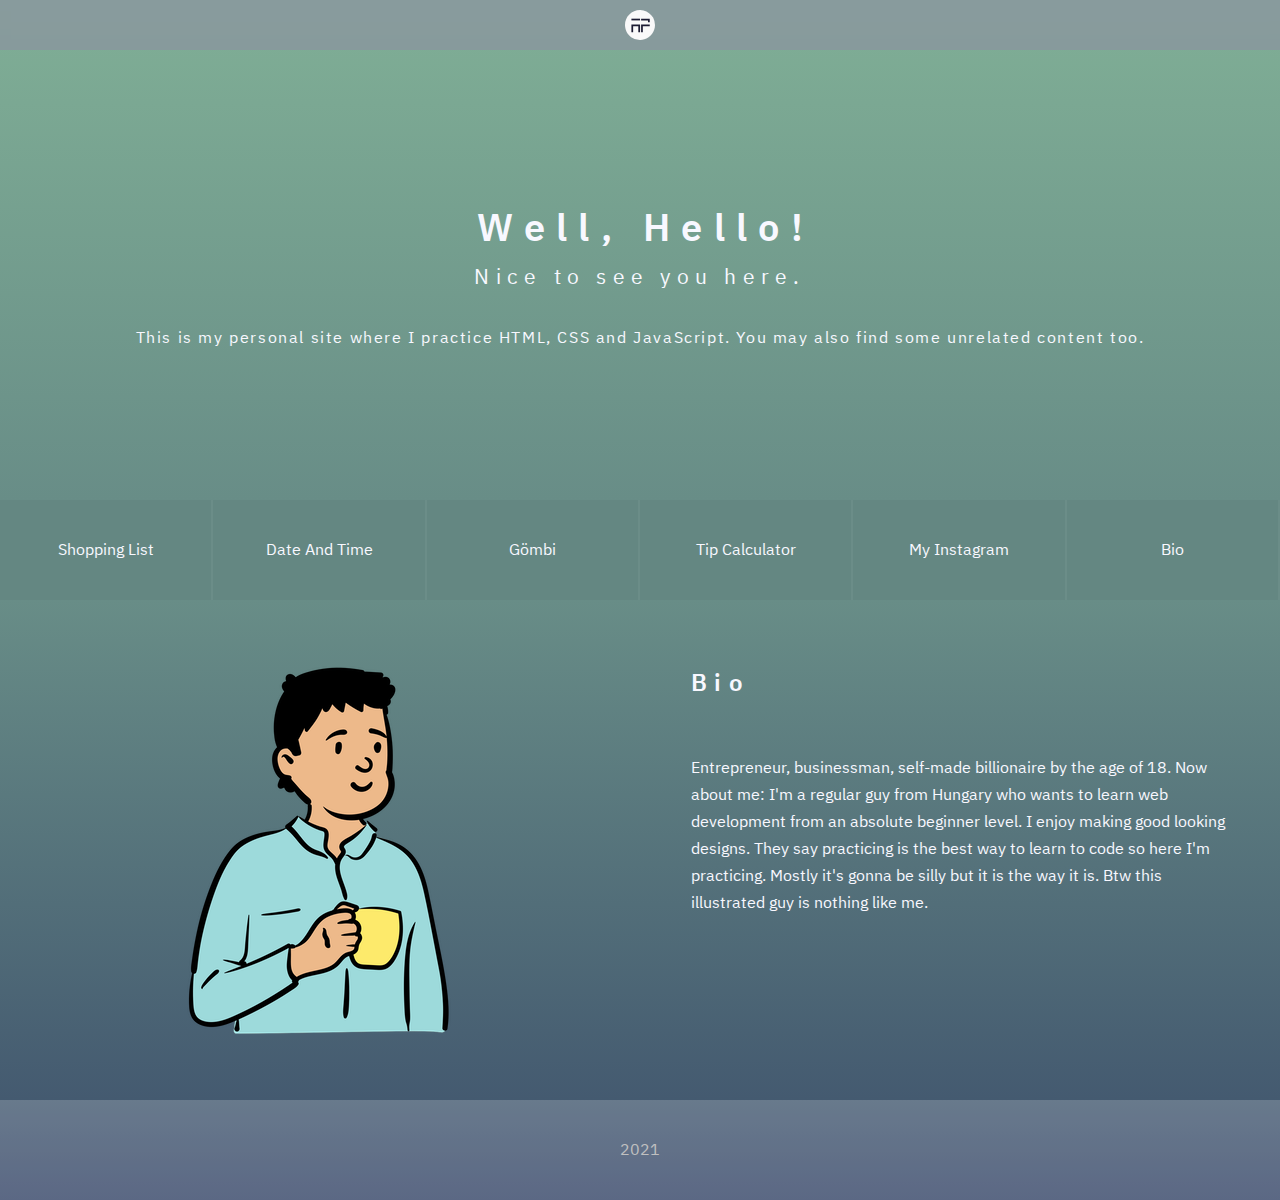
<file: index.html>
<!DOCTYPE html>
<html lang="en">
<head>
    <meta charset="UTF-8">
    <meta http-equiv="X-UA-Compatible" content="IE=edge">
    <meta name="viewport" content="width=device-width, initial-scale=1.0">
    <link rel="stylesheet" href="index.css">
    <title>Home Page</title>
    <link rel="shortcut icon" type="image/png" href="Images/favicon.png">
</head>
<body>
    <div class="page">
<!-- Header starts --> 

        <header class ="section section-outer header">
            <div class="section-inner menu">
                <a class="header-logo" href="index.html"><img src="Images/AP logo 4.svg" alt="Site logo"></a>
            </div>
            <div class="section-inner welcome">
                <span class="upper-text">Well, Hello!</span>
                <span class="lower-text lower-text-first">Nice to see you here.</span>
                <span class="lower-text lower-text-second">This is my personal site where I practice HTML, CSS and JavaScript.
                    You may also find some unrelated content too.
                    </span>
            </div>
        </header>

        <nav class="section section-outer features">
            <div class="fetures-section section-inner feature-html">
                <a class="features-links" href="shopping-list.html">Shopping List</a>
            </div>
            <div class="fetures-section section-inner feature-css">
                <a class="features-links" href="date-and-time.html">Date And Time</a>
            </div>
            <div class="fetures-section section-inner feature-js">
                <a class="features-links" href="gombi.html">Gömbi</a>
            </div>
            <div class="fetures-section section-inner feature-my-projects">
                <a class="features-links" href="tip-calculator.html">Tip Calculator</a>
            </div>
            <div class="fetures-section section-inner feature-insta">
                <a class="features-links" target="_blanc" href="https://www.instagram.com/attilapallagi/">My Instagram</a>
            </div>
            <div class="fetures-section section-inner feature-about-me">
                <a class="features-links" href="index.html#bio">Bio</a>
            </div>
        </nav>
        
        <section class="section section-outer content" id="content">

            <div class="content-section section-inner content-illustration">
                <img class="content-illustration-img" src="Images/Open-Peeps-Bust.png" alt="illustration">
            </div>

            <div class="content-section section-inner content-text">
                <h2 id="bio" class="actual-text content-text-head">Bio</h2>
                <p class="actual-text content-text-paragraph">Entrepreneur, businessman,
                    self-made billionaire by the age of 18. Now about me: I'm a regular
                    guy from Hungary who wants to learn web development from an absolute beginner
                    level. I enjoy making good looking designs. They say practicing is the best way to learn to code so here
                    I'm practicing. Mostly it's gonna be silly but it is the way it is. Btw this illustrated guy
                    is nothing like me.
                </p>

            </div>         

        </section>



        <footer class="section section-outer footer">
            <div class=footer-inner>2021</div>
        </footer>

    </div>
</body>
</html>

<!-- <nav class="section menu">menu</nav>
<section class="section welcome">welcome</section> -->
</file>
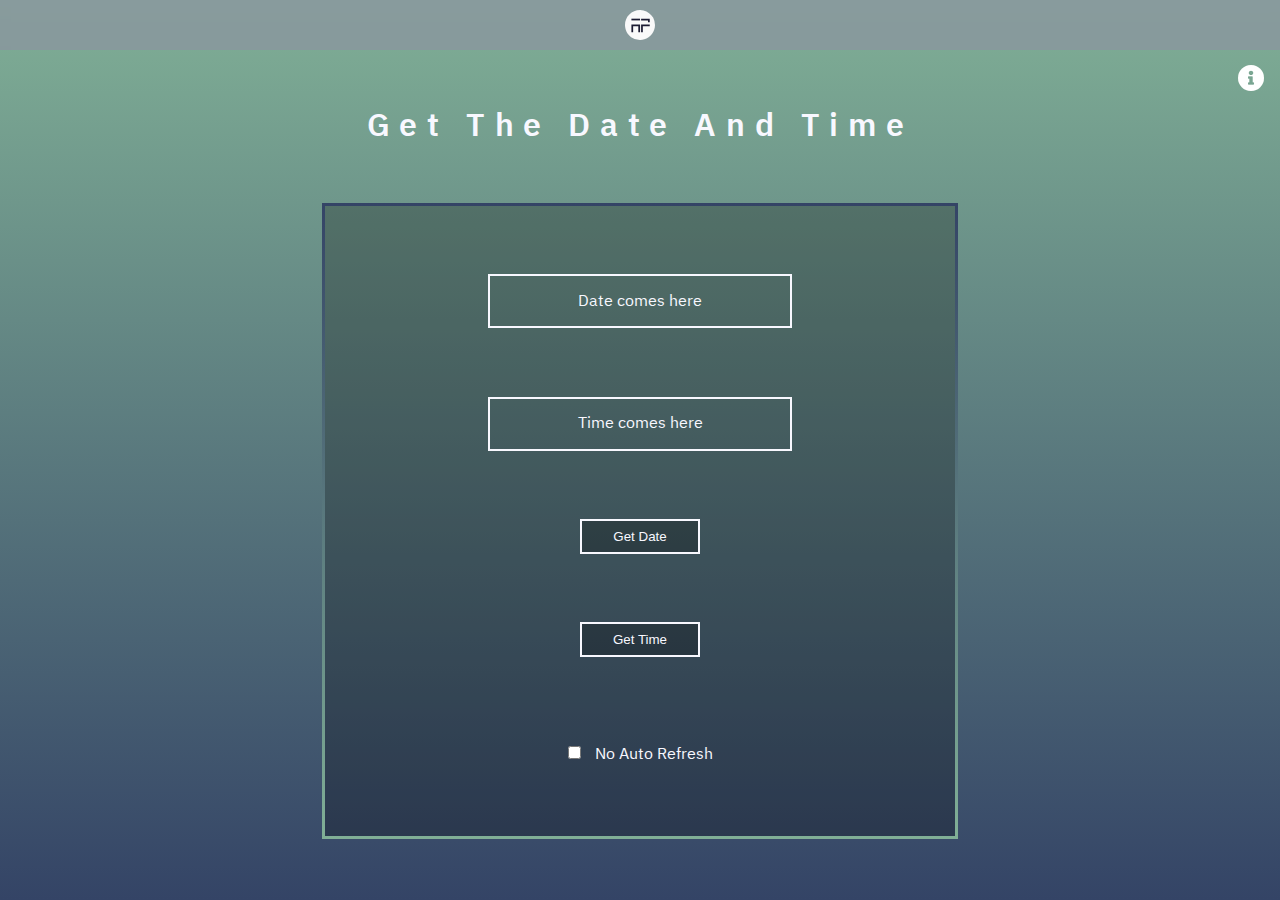
<file: date-and-time.html>
<!DOCTYPE html>
<html lang="en">
    <head>
        <meta charset="UTF-8">
        <meta http-equiv="X-UA-Compatible" content="IE=edge">
        <meta name="viewport" content="width=device-width, initial-scale=1.0">
        <link rel="stylesheet" href="https://cdnjs.cloudflare.com/ajax/libs/font-awesome/5.15.4/css/all.min.css" integrity="sha512-1ycn6IcaQQ40/MKBW2W4Rhis/DbILU74C1vSrLJxCq57o941Ym01SwNsOMqvEBFlcgUa6xLiPY/NS5R+E6ztJQ==" crossorigin="anonymous" referrerpolicy="no-referrer" />
        <link rel="stylesheet" href="date-and-time-styles.css">
        <title>Date & Time</title>
        <link rel="shortcut icon" type="image/png" href="Images/favicon.png">
    </head>
<body>
    <div class="whole-page">

        <section class="menu">
            <a class="logo-container" href="index.html"><img class="header-logo" src="Images/AP logo 4.svg" alt="Site logo"></a>
        </section>
        
        <section class="title">
            <h1 class="title-text">Get The Date And Time</h1>
        </section>

        <section class="frame-container">
            <div class="frame">
                <div id="date-id" class="in-frame-element date">Date comes here</div>
                <div id="time-id" class="in-frame-element time">Time comes here</div>
                <button id="getDate" class="in-frame-element button-date">Get Date</button>
                <button id="getTime" class="in-frame-element button-time">Get Time</button>
                <div class="checkbox-container">
                    <input id="timeCheckBox" value="true" class="time-check-box" type="checkbox">
                    <span class="time-check-box-text">No Auto Refresh</span>
                </div>
            </div>

        </section>

    <!-- Modal ------------------------------------------------->
    <button id="open-modal" data-modal-target="#modal" type="button" class="modal-button">
        <i class="fas fa-info-circle fa-2x"></i>
    </button>
    <div class="modal" id="modal"> <!-- active-modal -->
        <div class="modal-header">
            <div class="modal-title">Watch out these features</div>
            <buttom id="close-modal" data-close-button class="close-button">&times;</buttom>
        </div>

        <div class="modal-body">
            <ul class="modal-list">
                <li>Responsive site layout</li>
                <li>Get the current date by a press of a button</li>
                <li>Get the current time by a press of a button</li>
                <li>Auto refresh disabling function</li>
                <li>Modal window function by button press, duh</li>
            </ul>
            </div>
    </div>

    <div class="" id="overlay"></div> <!-- active-overlay -->

        
    </div>
    <script type="text/javascript" src="date-and-time.js"></script>
</body>

</html>
</file>
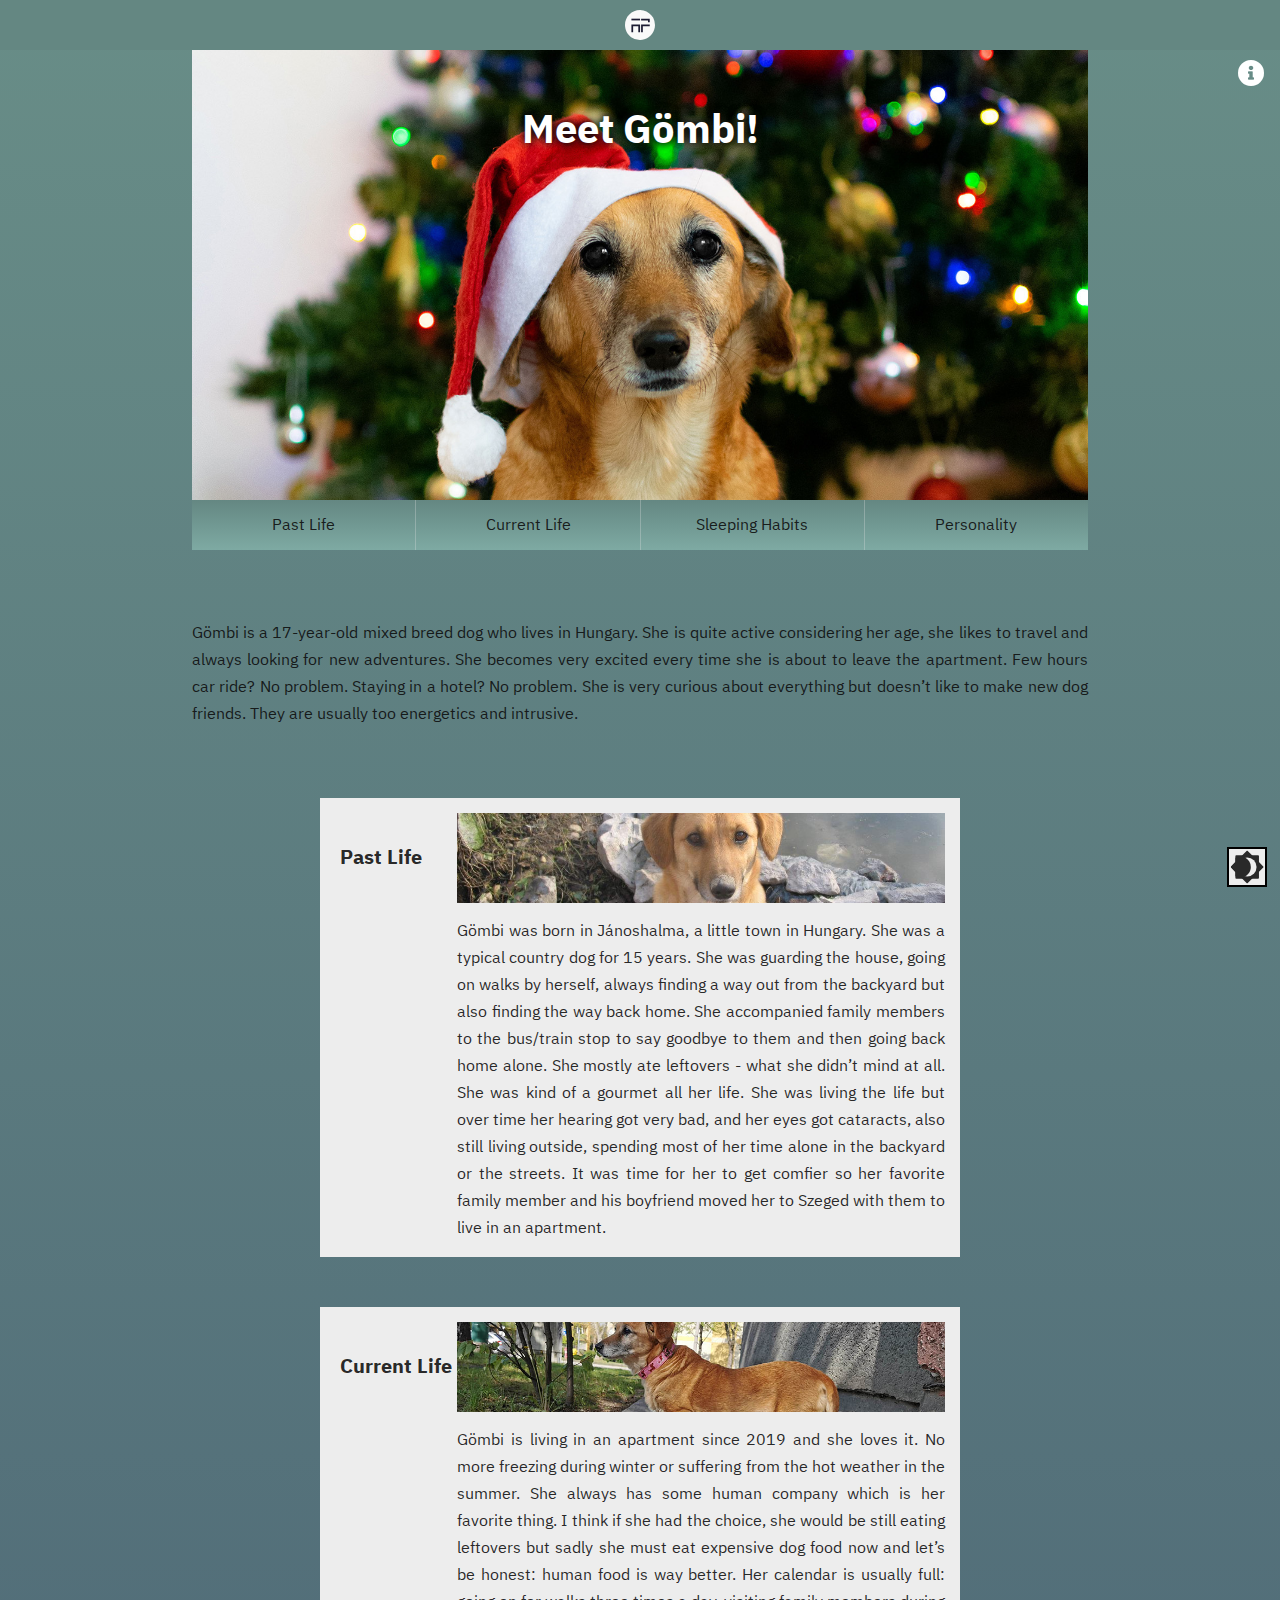
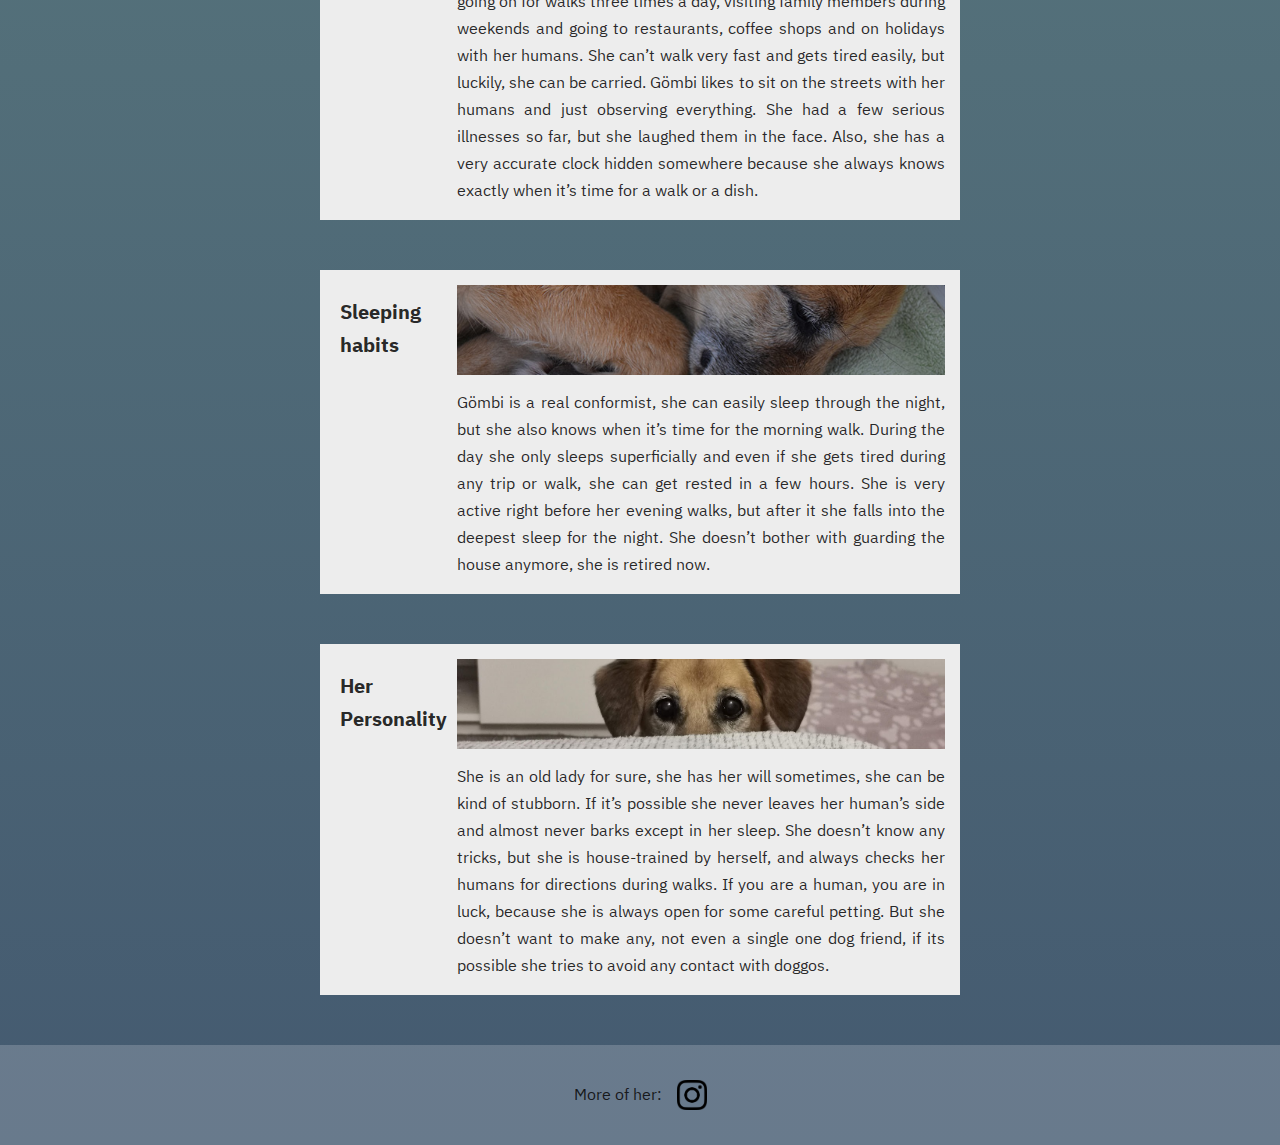
<file: gombi.html>
<!DOCTYPE html>
<html lang="en">
<head>
    <meta charset="UTF-8">
    <meta http-equiv="X-UA-Compatible" content="IE=edge">
    <meta name="viewport" content="width=device-width, initial-scale=1.0">
    <link rel="stylesheet" href="https://cdnjs.cloudflare.com/ajax/libs/font-awesome/5.15.4/css/all.min.css" integrity="sha512-1ycn6IcaQQ40/MKBW2W4Rhis/DbILU74C1vSrLJxCq57o941Ym01SwNsOMqvEBFlcgUa6xLiPY/NS5R+E6ztJQ==" crossorigin="anonymous" referrerpolicy="no-referrer" />
    <link rel="stylesheet" href="gombi-styles.css">
    <link rel="shortcut icon" type="image/png" href="Images/favicon.png">
    <title>Gömbi</title>
</head>
<body>
    <div class="page-container"> <!-- This is a placeholder container -->

        <!-- Upper header, this time is not fixed, only contains the logo -->
        <header class="header">
            <a class="header-logo" href="index.html"><img src="Images/AP logo 4.svg" alt="Site logo"></a> <!-- Images/AP logo 4.svg -->
        </header>

        <!-- A hero banner with Gömbi on it. And the title -->
        <section class="hero-banner">
            <h1 class="page-title">Meet Gömbi!</h1>
            <img class="hero-banner-img" src="Images/DSC_1916.jpg" alt="A picture of Gömbi, the dog">
        </section>


        <!-- Buttons for the articles on this site - anchored links -->
        <nav class="navigation">
            <div class="nav-btn">
                <a class="link" href="gombi.html#pastLife">Past Life</a>
            </div>
            <div class="nav-btn">
                <a class="link" href="gombi.html#currentLife">Current Life</a>
            </div>
            <div class="nav-btn">
                <a class="link" href="gombi.html#sleeping">Sleeping Habits</a>
            </div>
            <div class="nav-btn">
                <a class="link" href="gombi.html#personality">Personality</a>
            </div>
        </nav>


        <!-- Articles -->

        <section class="bio">
            <p class="bio-text">Gömbi is a 17-year-old mixed breed dog who lives in Hungary. She is quite active considering her age,
                she likes to travel and always looking for new adventures. She becomes very excited every time she is about to leave the apartment.
                Few hours car ride? No problem. Staying in a hotel? No problem. She is very curious about everything but doesn’t like to make new dog friends.
                They are usually too energetics and intrusive. </p>
        </section>

        <!-- Past life -->
        <section id="pastLife" class="article article-past-life">
            <h2 class="article-title">Past Life</h2>
            <img class="article-img" src="Images/old.jpg" alt="An old picture of Gömbi">
            <p class="article-text">Gömbi was born in Jánoshalma, a little town in Hungary. She was a typical country dog for 15 years.
                She was guarding the house, going on walks by herself, always finding a way out from the backyard but also finding the way back home.
                She accompanied family members to the bus/train stop to say goodbye to them and then going back home alone. She mostly ate leftovers
                - what she didn’t mind at all. She was kind of a gourmet all her life. She was living the life but over time her hearing got very bad,
                and her eyes got cataracts, also still living outside, spending most of her time alone in the backyard or the streets. It was time for
                her to get comfier so her favorite family member and his boyfriend moved her to Szeged with them to live in an apartment.
            </p>
        </section>


        <!-- Current life -->
        <section id="currentLife" class="article article-current-life">
            <h2 class="article-title">Current Life</h2>
            <img class="article-img" src="Images/current.jpg" alt="A current picture of Gömbi">
            <p class="article-text">Gömbi is living in an apartment since 2019 and she loves it. No more freezing during winter or suffering from the
                hot weather in the summer. She always has some human company which is her favorite thing. I think if she had the choice, she would be
                still eating leftovers but sadly she must eat expensive dog food now and let’s be honest: human food is way better. Her calendar is usually
                full: going on for walks three times a day, visiting family members during weekends and going to restaurants, coffee shops and on
                holidays with her humans. She can’t walk very fast and gets tired easily, but luckily, she can be carried. Gömbi likes to sit on the
                streets with her humans and just observing everything. She had a few serious illnesses so far, but she laughed them in the face. 
                Also, she has a very accurate clock hidden somewhere because she always knows exactly when it’s time for a walk or a dish.
            </p>
        </section>


        <!-- Sleeping habits -->
        <section id="sleeping" class="article article-sleeping-habits">
            <h2 class="article-title">Sleeping habits</h2>
            <img class="article-img" src="Images/sleep.jpg" alt="A picture of Gömbi where she sleeps">
            <p class="article-text">Gömbi is a real conformist, she can easily sleep through the night, but she also knows when it’s time for the morning walk.
                During the day she only sleeps superficially and even if she gets tired during any trip or walk, she can get rested in a few hours.
                She is very active right before her evening walks, but after it she falls into the deepest sleep for the night. She doesn’t bother
                with guarding the house anymore, she is retired now.
            </p>
        </section>


        <!-- Personality -->
        <section id="personality" class="article article-personality">
            <h2 class="article-title">Her Personality</h2>
            <img class="article-img" src="Images/person.jpg" alt="Random picture of Gömbi">
            <p class="article-text">She is an old lady for sure, she has her will sometimes, she can be kind of stubborn. If it’s possible she never
                leaves her human’s side and almost never barks except in her sleep. She doesn’t know any tricks, but she is house-trained by herself,
                and always checks her humans for directions during walks. If you are a human, you are in luck, because she is always open for some careful
                petting. But she doesn’t want to make any, not even a single one dog friend, if its possible she tries to avoid any contact with doggos.
            </p>
        </section>


        <!-- Fixed round button for selecting a dark/light theme -->
        <button id="darkTheme" class="theme-selector-btn">
            <img id="themeIcon" class="theme-selector-img" src="Images/dark theme logo.svg" alt="Dark theme">
        </button>


        <!-- Footer -->
        <footer class="footer">
            <p class="footer-inner">More of her:</p>
            <a class="instagram-logo" target="_blanc" href="https://www.instagram.com/kissuti/"><img id="insta" class="instagram-logo-img" src="Images/light-insta-logo.png" alt="instagram logo"></a>
        </footer>
    </div>

        <!-- Modal ------------------------------------------------->
        <button id="open-modal" data-modal-target="#modal" type="button" class="modal-button">
            <i class="fas fa-info-circle fa-2x"></i>
        </button>
        
        <div class="modal" id="modal"> <!-- active-modal -->
            <div class="modal-header">
                <div class="modal-title">Watch out these features</div>
                <buttom id="close-modal" data-close-button class="close-button">&times;</buttom>
            </div>
    
            <div class="modal-body">
                <ul class="modal-list">
                    <li>Responsive site layout</li>
                    <li>Scrollable article titles</li>
                    <li>Fully working dark mode</li>
                    <li>The cutes dog ever</li>
                    <li>Modal window function by button press, duh</li>

                </ul>
                </div>
        </div>
    
        <div class="" id="overlay"></div> <!-- active-overlay -->
    
        
    
     

    <script src="gombi.js"></script>
</body>
</html>
</file>
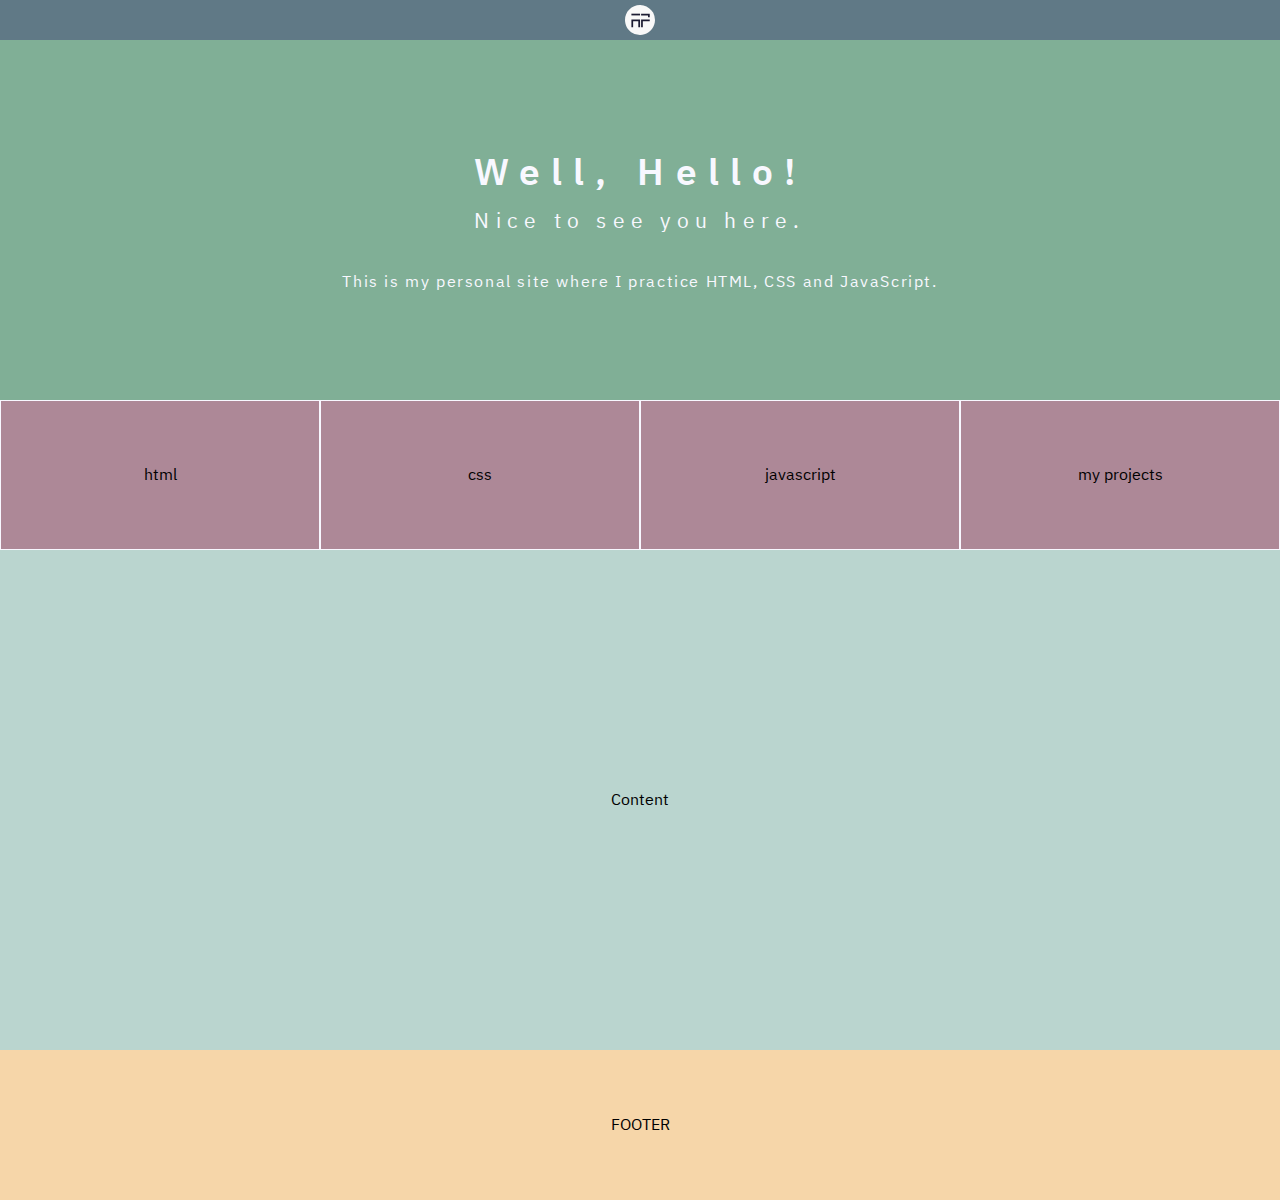
<file: practice-one.html>
<!DOCTYPE html>
<html lang="en">
<head>
    <meta charset="UTF-8">
    <meta http-equiv="X-UA-Compatible" content="IE=edge">
    <meta name="viewport" content="width=device-width, initial-scale=1.0">
    <link rel="stylesheet" href="practice-styles-one.css">
    <title>Practice One</title>
</head>
<body>
    <div class="page">
<!-- Header starts -->

        <header class ="section section-outer header">
            <nav class="section-inner menu">
                <img class="header-logo" src="Images/AP logo 4.svg" alt="Site logo">
            </nav>
            <div class="section-inner welcome">
                <span class="upper-text">Well, Hello!</span>
                <span class="lower-text lower-text-first">Nice to see you here.</span>
                <span class="lower-text lower-text-second">This is my personal site where I practice HTML, CSS and JavaScript. </span>
            </div>
        </header>

        <section class="section section-outer features">
            <div class="section-inner feature-html">html</div>
            <div class="section-inner feature-css">css</div>
            <div class="section-inner feature-js">javascript</div>
            <div class="section-inner feature-my-projects">my projects</div>
        </section>
        <section class="section content">
            Content
        </section>
        <footer class="section footer">FOOTER</footer>


    </div>
</body>
</html>

<!-- <nav class="section menu">menu</nav>
<section class="section welcome">welcome</section> -->
</file>
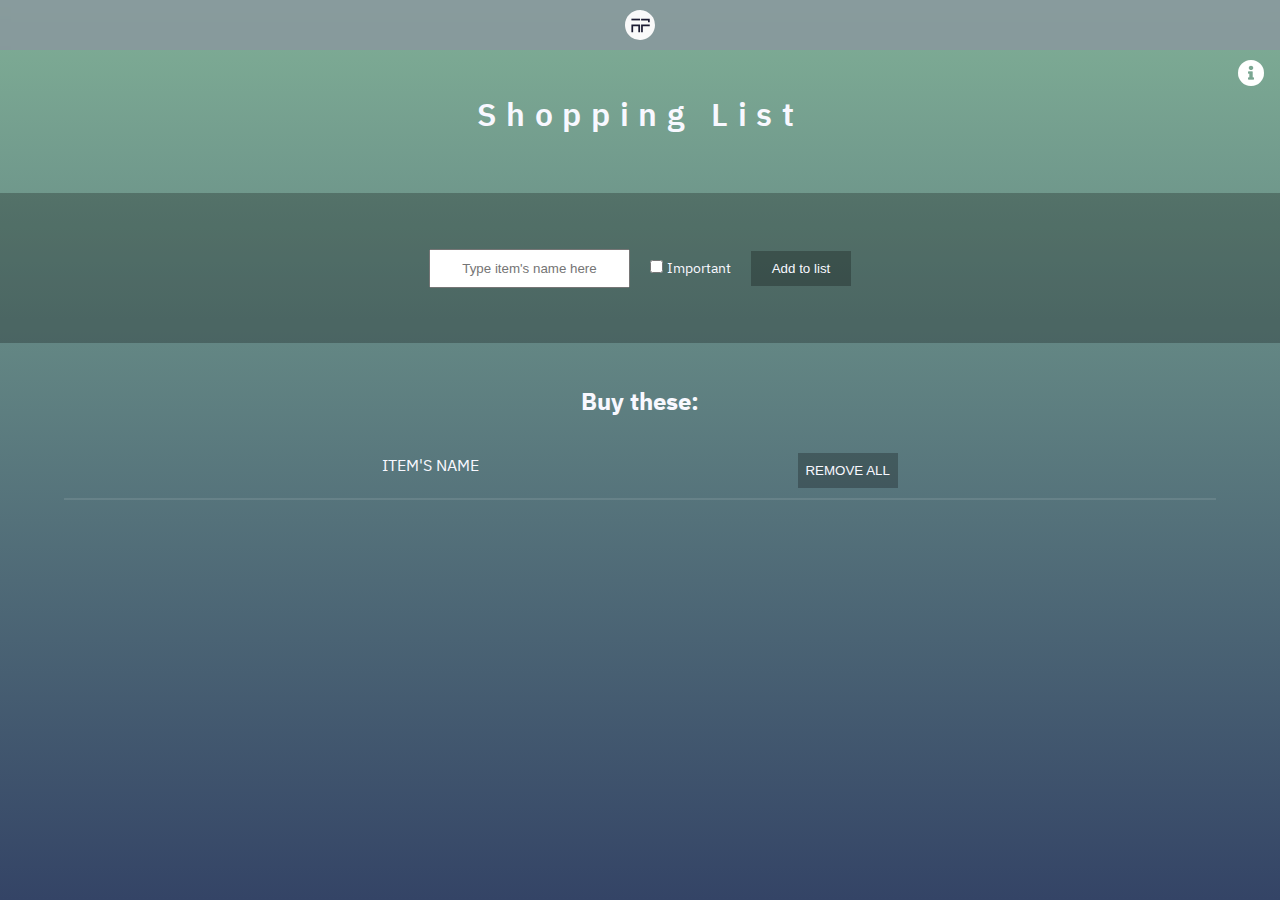
<file: shopping-list.html>
<!DOCTYPE html>
<html lang="en">
    <head>
        <meta charset="UTF-8">
        <meta http-equiv="X-UA-Compatible" content="IE=edge">
        <meta name="viewport" content="width=device-width, initial-scale=1.0">
        <link rel="stylesheet" href="https://cdnjs.cloudflare.com/ajax/libs/font-awesome/5.15.4/css/all.min.css" integrity="sha512-1ycn6IcaQQ40/MKBW2W4Rhis/DbILU74C1vSrLJxCq57o941Ym01SwNsOMqvEBFlcgUa6xLiPY/NS5R+E6ztJQ==" crossorigin="anonymous" referrerpolicy="no-referrer" />
        <link rel="stylesheet" href="shopping-list-styles.css">
        <title>Shopping List</title>
        <link rel="shortcut icon" type="image/png" href="Images/favicon.png">
        <script src="shopping-list.js" async></script>
    </head>
<body>
    <div class="whole-page">
        <header class="menu">
            <a class="logo-container" href="index.html"><img class="header-logo" src="Images/AP logo 4.svg" alt="Site logo"></a>
        </header>

        <section class="title-section">
            <h1 class="title-text">Shopping List</h1>
        </section>
        
        <section class="input-section">
                <input id="addItemText" class="content item-name item-input-section" type="text" placeholder="Type item's name here" value="">
                <div class="content checkbox-container">
                    <input id="checkbox" type="checkbox">
                    <label for="checkbox" class="checkbox-label" >Important</label>
                </div>
                <button id="addBtn"class="btn content item-name-add-btn">Add to list</button>
        </section>

        <section class="output-section">
            <h2>Buy these:</h2>
            <div class="head">
                <div>ITEM'S NAME</div>
                <button id="remove-all-btn" class="btn remove-all-btn">REMOVE ALL</button>
            </div>

            <!--  <div class="item-row">
                <div class="item">Pöttyös kakaó 0% hozzáadott cukorral 300 ml</div>
                <button class="btn remove-btn">Remove</button>
            </div>
            <div class="item-row">
                <div class="item">Danone Activia élőflórás, krémes natúr joghurt</div>
                <button class="btn remove-btn">Remove</button>
            </div> -->

            
        </section>
    </div>

    <!-- Modal ------------------------------------------------->
    <button id="open-modal" data-modal-target="#modal" type="button" class="modal-button">
        <i class="fas fa-info-circle fa-2x"></i>
    </button>
    <div class="modal" id="modal"> <!-- active-modal -->
        <div class="modal-header">
            <div class="modal-title">Watch out these features</div>
            <buttom id="close-modal" data-close-button class="close-button">&times;</buttom>
        </div>

        <div class="modal-body">
            <ul class="modal-list">
                <li>Responsive site layout</li>
                <li>Add items to a list</li>
                <li>Check important box to highlight the item</li>
                <li>Remove items one-by-one</li>
                <li>Remove all item with only one button</li>
                <li>Modal window function by button press, duh</li>
            </ul>
            </div>
    </div>

    <div class="" id="overlay"></div> <!-- active-overlay -->

    


    
</body>
</html>
</file>
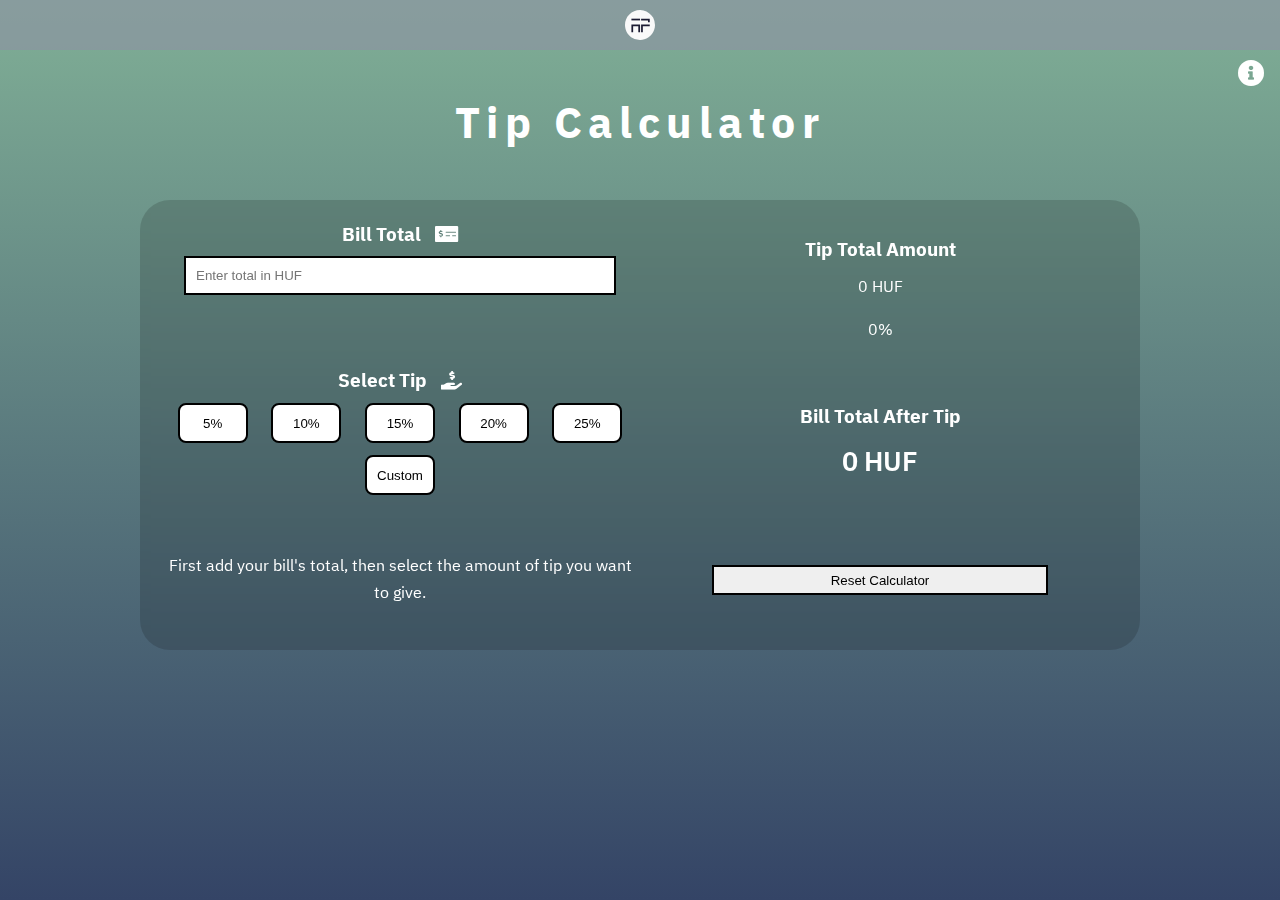
<file: tip-calculator.html>
<!DOCTYPE html>
<html lang="en">
<head>
    <meta charset="UTF-8">
    <meta http-equiv="X-UA-Compatible" content="IE=edge">
    <meta name="viewport" content="width=device-width, initial-scale=1.0">
    <link rel="stylesheet" href="https://cdnjs.cloudflare.com/ajax/libs/font-awesome/5.15.4/css/all.min.css" integrity="sha512-1ycn6IcaQQ40/MKBW2W4Rhis/DbILU74C1vSrLJxCq57o941Ym01SwNsOMqvEBFlcgUa6xLiPY/NS5R+E6ztJQ==" crossorigin="anonymous" referrerpolicy="no-referrer" />
    <link rel="stylesheet" href="tip-calculator-stlyes.css">
    <title>Tip Calculator</title>
</head>
<body>

    <!-- Header  -------------------------------------------------->
    <header class="header">
        <a class="header-logo" href="index.html"><img src="Images/AP logo 4.svg" alt="Site logo"></a>
    </header>

    <div class="main-container">
        

        <section class="title"><h1>Tip Calculator</h1></section>
        <section class="calc-container">

            <div class="cal-part cal-item-1">
                <h3 title="Copy the total from the receipt!" class="bill-total-title">Bill Total
                    <i class="fas fa-money-check-alt"></i>
                </h3>
                <input id="billTotalInput" onkeyup="allFunction()" value="" class="bill-total-input" type="number" placeholder="Enter total in HUF">
            </div>

            <div class="cal-part cal-item-2">
                <h3 class="tip-total-amount-title">Tip Total Amount</h3>
                <p id="tipTotalNumber" class="tip-total-amount">0 HUF</p>
                <p id="tipTotalPer" class="tip-total-per">0%</p>
            </div>

            <div class="cal-part cal-item-3">
                <h3 class="tip-btn-title">Select Tip
                    <i class="fas fa-hand-holding-usd"></i>
                </h3>
                <div class="tip-btn-container">
                    <div class="tip-btn">
                        <button id="5%" class="per-btn" href="#">5%</v>
                    </div>

                    <div class="tip-btn">
                        <button id="10%" class="per-btn" href="#">10%</button>
                    </div>

                    <div class="tip-btn">
                        <button id="15%" class="per-btn" href="#">15%</button>
                    </div>

                    <div class="tip-btn">
                        <button id="20%" class="per-btn" href="#">20%</button>
                    </div>
                    <div class="tip-btn">
                        <button id="25%" class="per-btn" href="#">25%</button>
                    </div>
                    <div class="tip-btn">
                        <button id="custom" class="per-btn" href="#">Custom</button>
                    </div>
                </div>
            </div>

            <div class="cal-part cal-item-4">
                <h3 class="bill-total-amount-title">Bill Total After Tip</h3>
                <p id="billTotalNumber" class="bill-total-amount">0 HUF</p>
            </div>

            <!-- Custom Tip Input ----------------------------------------- -->
            <div class="cal-part cal-item-5">
                <p class="instruction active-ct-input">First add your bill's total, then select the amount of tip you want to give.</p>
                <h3 class="custom-tip-title remove-ct">Custom Tip
                    <i class="fas fa-edit"></i>
                </h3>
                <input id="customInput" value="" class="custom-tip-input remove-ct" type="number" placeholder="Your custom tip in %">
            </div>



            <div class="cal-part cal-item-6">
                <button id="resetButton" class="reset-btn" type="button">Reset Calculator</button>
            </div>
        </section>

    </div>

    <!-- Modal ------------------------------------------------->
    <button id="open-modal" data-modal-target="#modal" type="button" class="modal-button">
        <i class="fas fa-info-circle fa-2x"></i>
    </button>
    
    <div class="modal" id="modal"> <!-- active-modal -->
        <div class="modal-header">
            <div class="modal-title">Watch out these features</div>
            <buttom id="close-modal" data-close-button class="close-button">&times;</buttom>
        </div>

        <div class="modal-body">
            <ul class="modal-list">
                <li>Responsive site layout</li>
                <li>Tip calculation based on button press or the user's custom input</li>
                <li>Tip percentage buttons stay highlighted until another button is pressed</li>
                <li>Custom input field only visible while custom button is selected</li>
                <li>Result shown different ways</li>
                <li>Linked Font Awesome icons</li>
                <li>Reset button</li>
                <li>Modal window function by button press, duh</li>
            </ul>
            </div>
    </div>

    <div class="" id="overlay"></div> <!-- active-overlay -->

    

<!--     <footer class="footer">
        <div class=footer-inner>2021</div>
    </footer> -->
    <script src="tip-calculator.js"></script>
</body>
</html>
</file>
<file: index.css>
/* Fonts */

/* IBM Plex Sans Thai Looped */
@import url('https://fonts.googleapis.com/css2?family=IBM+Plex+Sans+Thai+Looped&display=swap');

/* All document setings */

* {
    margin: 0;
    padding: 0;
    box-sizing: border-box;
   
}

/* Responsive styles */

/* Mobile */
@media only screen and (max-width: 400px) {
    .feature-html,
    .feature-css,
    .feature-js,
    .feature-my-projects,
    .feature-insta,
    .feature-about-me {
        width: 100%;
        border-bottom: 2px solid rgba(255,255,255,.05);
    }

    .content-illustration,
    .content-text {
        min-width: 100%;
        max-height: 600px;
    }

    .upper-text {
        margin-bottom: 20px;
        font-size: 15px;
    }

}

/* Tablet */
@media only screen and (min-width: 401px) and (max-width: 960px) {
    .feature-html,
    .feature-css,
    .feature-js,
    .feature-my-projects,
    .feature-insta,
    .feature-about-me {
        width: 50%;
        border-bottom: 2px solid rgba(255,255,255,.05);
    }
    .content-illustration,
    .content-text {
        width: 50%;
}
}


/* Desktop */
@media only screen and (min-width: 961px) {
    .feature-html,
    .feature-css,
    .feature-js,
    .feature-my-projects,
    .feature-insta,
    .feature-about-me {
        width: 25%;
        max-width: 16.666666%;
        height: 100px;
    }
    .content-illustration,
    .content-text {
        width: 50%;
    }
}




/* General settings */


body, html {
    font-family: IBM Plex Sans Thai Looped;
    min-height: 100vh;
    overflow-x: hidden; 
}

a {
    text-decoration: none;
    color: black;
}

/* Main parent element */
.page {
    display: flex;
    flex-wrap: wrap;

}

/* Main child element */
.section {
    width: 100%;
 /* Delete this, so you can change every other childs height */
    display: flex;
    justify-content: center;
}


/* HEADER */
.header {
    /* background-color: #80af96; This was: #9DCFB4 */
background: rgb(128,175,150);
background: linear-gradient(180deg, rgba(128,175,150,1) 0%, rgba(104,141,135,1) 100%);
    display: flex;
    height: 500px;
}

/* Sub-Main parent element */
.section-outer {
/*     display: flex; */
    flex-wrap: wrap;
}

/* Sub-Main child element */
/* Here we have a 100% width proprety, so any future sections won't change because of screen size */
.header .section-inner {
    width: 100%;
    display: flex;
    justify-content: center;
    align-items: center;
}

/* This element is fixed at the top, overlaying other elements below it. */
.menu {
    height: 50px;
    position: fixed;
    background-color: rgba(139, 147, 160, 0.7);
/*     background-blend-mode: multiply; */
    backdrop-filter: blur(5px);
}

.header-logo {
    height: 30px;
    width: 30px;
}


/* If we set height to 100% it almost looks perfect but there will be 40px behind the menu
(it is overlaying). So I added a menu tall margint to top and a 90% height (100% = .header 400px height;
90% = 360px) */
.welcome {
    height: 90%;
    margin-top: 50px;
    flex-direction: column;
}
.upper-text,
.lower-text {
    text-align: center;
    justify-content: center;
    align-items: center;
    padding: 0 7.5%;
    color: #F8F8FF;
}
.upper-text {
    font-size: 2.35em;
    letter-spacing: .3em;
    margin-right: -0.3em;
    font-weight: 600;
    text-align: center;
}

.lower-text-first {
    font-size: 1.3em;
    letter-spacing: .3em;
}

.lower-text-second {
    margin-top: 30px;
    font-size: 1em;
    letter-spacing: .1em;
}




/* FEATURES */
.features {
/*     background-color: #80af96; */

    background: rgb(104,140,135);
    background: linear-gradient(180deg, rgba(100,135,130,1) 0%, rgba(100,135,130,1) 100%);
}

/* Sub-Main child element */
/*  Here we dont have a 100% width proprety, so the future sections can change because of screen size  */
.features .section-inner {
    border-right: 2px solid rgba(255,255,255,.05);
    display: flex;
    justify-content: center;
    align-items: center;
    min-height: 50px;
}

.features-links {
    min-height: 100px;
    width: 100%;
    justify-content: center;
    align-items: center;
    text-align: center;
    display: flex;
    color: #F8F8FF;
}

/* .features-links:hover {
    background-color: #F2F3F4;
} */

/* https://www.youtube.com/watch?v=ceNMP-aQkQ4 Based on this tutorial */
.fetures-section {
    position: relative;
    z-index: 1;
}


/* https://www.youtube.com/watch?v=ceNMP-aQkQ4 Based on this tutorial */
.features-links::after {
    content: "";
    position: absolute;
    top: 0;
    left: 0;
    width: 100%;
    height: 100%;
    background-color: rgba(0,0,0,.07);
    z-index: -1;
    transform: scale(0);
/*     transform-origin: center; */
    transition: transform 300ms ease-in;
    
}
.features-links:hover::after {
    transform: scale(1);
} 



/* Content */

.content {
/*     background-color:  #344466; */
background: rgb(104,141,135);
background: linear-gradient(180deg, rgba(104,141,135,1) 0%, rgba(68,90,112,1) 100%);

    min-height: 500px;

}

.content .section-inner:not(.content-text) {
    height: 500px;
/*     border: 2px solid white; */
    display: flex;
    justify-content: center;
    align-items: center;
}



.content-illustration {
    height: 100%;
}

.content-illustration-img {
    max-width: 70%;

}


.content-text {
/*     background-color: slategrey; */
    flex-wrap: wrap;
    justify-content: center;
    display: inline-block;
    

} 
.actual-text {
    margin: 8%;
    color: #F8F8FF;
}

.content-text-head {
    margin-top: 10%;
    letter-spacing: .3em;
    margin-right: -0.3em;
    font-weight: 600;
}




/* FOOTER */
.footer {
    background: rgb(68,90,112);
    background: linear-gradient(180deg, rgba(68,90,112,1) 0%, rgba(52,68,102,1) 100%);
    height: 100px;
    display: flex;
    color: rgb(192, 192, 192);
}

.footer-inner {
    background-color: rgba(248, 248, 255, .2);
    width: 100%;
    height: 100%;
    text-align: center;
    display: flex;
    align-items: center;
    justify-content: center;
}
</file>
<file: date-and-time-styles.css>
/* Fonts */

/* IBM Plex Sans Thai Looped */
@import url('https://fonts.googleapis.com/css2?family=IBM+Plex+Sans+Thai+Looped&display=swap');

/* All document setings */

* {
    margin: 0;
    padding: 0;
    /* box-sizing: border-box; */
   
}

body, html {
    font-family: IBM Plex Sans Thai Looped;
    overflow-x: hidden; 
}

a {
    text-decoration: none;
    color: black;
}

/* Responsive styles */

/* Mobile */
@media only screen and (max-width: 400px) {
    .frame {
        max-width: 90%;
        min-width: 200px;
        min-height: 60vh;
    }

    .in-frame-element {
        max-width: 90%;
    }

}

/* Tablet */
@media only screen and (min-width: 401px) and (max-width: 960px) {
    .frame {
        max-width: 60vh;
        min-height: 60vh;
        margin: 0 20px;
    }
    .in-frame-element {
        max-width: 90%;
    }
}

/* Desktop */
@media only screen and (min-width: 961px) {
    .frame {
        max-width: 70vh;
        min-height: 70vh;
    }

    /* .in-frame-element {
    } */
} 
/* Modal -------------------------------------------------------- */
.modal-button {
    border: none;
    background-color:hsla(0, 0%, 0%, 0.0) ;
    cursor: pointer;
    position: absolute; /* Or fixed to be scrollable */
    top: 65px;
    right: 15px;
    z-index: 8;  
    color: white;
}

.modal {
    position: fixed;
    top: 50%;
    left: 50%;
    transform: translate(-50%, -50%) scale(0);
    z-index: 10;
/*     border: 3px solid white; */
    border-radius: 30px;
/*     border-image: linear-gradient(0deg, rgb(128,175,150), rgb(52,68,102)) 1; */
    background-color: hsla(0, 0%, 100%, 1);
/*     background-blend-mode: multiply; */
    color: hsla(219, 20%, 19%);
    width: 600px;
    max-width: 80%;
    box-shadow: 10px 10px 25px hsla(0, 0%, 0%, 0.6);
}

.modal.active-modal {
    transform: translate(-50%, -50%) scale(1);
    transition: 200ms ease-in-out;
}

.modal-header {
    padding: 5px 20px;
    display: flex;
    justify-content: space-between;
    align-items: center;
}

.modal-header .modal-title {
    font-size: 1.15rem;
    font-weight: 600;
    letter-spacing: 5px;
}

.modal-header .close-button {
    cursor: pointer;
    font-size: 1.55rem;
    font-weight: bold;
    margin-right: 10px;
}

.modal-body {
    padding: 5px 15px 10px 20px;
    text-align: left;
}
.modal-list {
    padding: 5px 15px 10px 20px;
}

.modal-list > li:not(:last-child) {
    padding-bottom: 8px;
}

#overlay {
    position: fixed;
    opacity: 0;
    transition: 200ms ease-in-out;
    top: 0;
    left: 0;
    right: 0;
    bottom: 0;
    background-color: hsla(0, 0%, 0%, 0.3);
    backdrop-filter: blur(5px);
    background-blend-mode: multiply;
    pointer-events: none;
}

#overlay.active-overlay {
    opacity: 1;
    pointer-events: all;
    z-index: 9;
}






.whole-page {
    width: 100%;
    min-height: 100vh;
    background: rgb(128,175,150);
    background: linear-gradient(180deg, rgba(128,175,150,1) 0%, rgba(52,68,102,1) 100%);

}

.menu {
    height: 50px;
    width: 100%;
    position: fixed;
    display: flex;
    align-items: center;
    justify-content: center;
    background-color: rgba(139, 147, 160, 0.7);
/*     background-blend-mode: multiply; */
    backdrop-filter: blur(5px);

}
.logo-container {
    display: flex;
}

.header-logo {
    height: 30px;
    width: 30px;
}

.title {
    display: flex;
    align-items: center;
    justify-content: center;

}
.title-text {
    font-size: 2em;
    color: #F8F8FF;
    letter-spacing: .3em;
    font-weight: 600;
    text-align: center;
    padding-top: 100px;
    padding-bottom: 50px;
}


.frame-container {
    /* height: 100vh; */
    display: flex;
    align-items: center;
    justify-content: center;
    
}

.frame {
    display: flex;
    flex-direction: column;
    align-items: center;
    justify-content: space-evenly;
    border: 3px solid #F8F8FF;
    /* margin-top: 50px; */
    width: 100%;
    background-color: rgba(0, 0, 0, .25);
/*     background-blend-mode: multiply; */
    border-image: linear-gradient(0deg, rgb(128,175,150), rgb(52,68,102)) 1;
    margin-bottom: 20px;
}

.in-frame-element {
    width: 300px;
    border: 2px solid;

}

.date {
    height: 50px;
    color: #F8F8FF;
    text-align: center;
    align-items: center;
    justify-content: center;
    display: flex;

}

.time {
    height: 50px;
    color: #F8F8FF;
    text-align: center;
    align-items: center;
    justify-content: center;
    display: flex;
}


.button-date,
.button-time {
    height: 35px;
    max-width: 120px;
    color: #F8F8FF;
    text-align: center;
    align-items: center;
    justify-content: center;
    display: flex;
    background-color: rgba(0, 0, 0, .25);
}

.button-date:hover,
.button-time:hover {
    cursor: pointer;
    background-color: rgba(0, 0, 0, .6);
}

.checkbox-container {

}

.time-check-box {
    margin-top: 20px;
}

.time-check-box-text {
    margin-left: 10px;
    color: #F8F8FF;
}
</file>
<file: gombi-styles.css>
/* Fonts --------------------------------------------------------------*/

/* IBM Plex Sans Thai Looped */
@import url('https://fonts.googleapis.com/css2?family=IBM+Plex+Sans+Thai+Looped&display=swap');

/* All document setings -----------------------------------------------*/

* {
    margin: 0;
    padding: 0;
    box-sizing: border-box;
}



/* Responsive styles -------------------------------------------------- */

/* Mobile */
@media only screen and (max-width: 400px) {
    /* Banner ------------------------------------*/
    .hero-banner-img {
        width: 100%;
        height: 250px;
    }

    /* Navigation -------------------------------*/
    .navigation {
        flex-direction: column;
    }

    .navigation,
    .nav-btn {
        width: 100%;

    }
    .link {
        background-color: var(--mobile-btn-color);
    }

    .nav-btn:not(:last-child) {
         border-bottom: 1px solid hsla(0, 0%, 95%, 0.35);
    }

    /* Bio -------------------------------*/
    .bio {
        width: 90%;
    }

    /* Article -------------------------------*/
    .article {
        display: flex;
        justify-content: center;
        align-items: center;
        width: 90%;
    }
    .article-title {
        width: 100%;
        text-align: center;
}

    .article-img {
/*         position: sticky; */
        top: 35px;
        width: 100%;
    }

    .article-text {
        width: 100%;
    }
}
/* Tablet */
@media only screen and (min-width: 401px) and (max-width: 960px) {
    /* Banner ------------------------------------*/
    .hero-banner-img {
        width: 100%;
        height: 350px;
    }

    /* Navigation -------------------------------*/
    .navigation,
    .nav-btn {
        background-color: #7eaaa3;
        width: 100%;
    }

    .nav-btn:not(:first-child) {
        border-left: 1px solid hsla(0, 0%, 89%, 0.3);
    }


    /* Article -------------------------------*/
    .article {
        justify-content: flex-end;
        align-items: center;
        width: 85%;
    }


    /* Bio -------------------------------*/
    .bio {
        width: 85%;
    }


    /* Article -------------------------------*/
    .article-title {
        width: 20%;
        align-self: start;
        text-align: center;
        font-size: clamp(0.85rem, 2.5vw, 4rem);
        margin: auto 0;
    }

    .article-img {
        width: 80%;
    }

    .article-text {
        width: 80%;
    }

}

/* Desktop */
@media only screen and (min-width: 961px) {

    /* Banner ------------------------------------*/
    .hero-banner-img {
        width: 70%;
        height: 450px;
    }

    
    /* Navigation -------------------------------*/
    .navigation,
    .nav-btn {
        width: 70%;
    }

    .nav-btn:not(:first-child) {
        border-left: 1px solid hsla(0, 0%, 89%, 0.3);
    }


    /* Bio -------------------------------*/
    .bio {
        width: 70%;
    }


    /* Article -------------------------------*/    
    .article {
        justify-content: flex-end;
        align-items: center;
        max-width: 50%;

    }

    .article-title {
        width: 20%;
        text-align: start;
        font-size: clamp(15px, 2vw, 20px);
        margin: auto 0;
    }

    .article-img {
        width: 80%;
    }

    .article-text {
        width: 80%;
    }

} 

/* Variables --------------------------------------------------- */
/* This is the document.documentelement */
:root {
    --background-color: linear-gradient(180deg, rgba(104,141,135,1) 0%, rgba(68,90,112,1) 100%);
    --article-background-color: hsl(0, 0%, 93%);
    --header-color: hsl(171, 15%, 46%);
    --page-title-color: hsl(0, 0%, 100%);
    --text-color: hsla(0, 0%, 5%, 0.9);
    --btn-color-hover: hsla(0, 0%, 100%, 0.5) ;
    --mobile-btn-color: hsl(171, 15%, 56%);
    --btn-color: linear-gradient(180deg, rgba(100,135,130,1) 0%, rgba(126,170,163,1) 100%);
    --btn-theme-background:hsl(0, 0%, 93%);
    --footer-color: hsla(240, 100%, 99%, 0.2);;
}

/* Site settings -----------------------------------------------------*/


body {
    background: var(--background-color); /* Default bakcground color - also light theme */
    color: var(--text-color);
    font-family: IBM Plex Sans Thai Looped;
}

a {
    text-decoration: none;
}

.page-container {
    position: relative;
    justify-content: center;
    align-items: center;
    display: flex;
    flex-direction: column;
}
/* Modal -------------------------------------------------------- */
.modal-button {
    border: none;
    background-color:hsla(0, 0%, 0%, 0.0) ;
    cursor: pointer;
    position: absolute; /* Or fixed to be scrollable */
    top: 60px;
    right: 15px;
    z-index: 8;  
    color: white;
}

.modal {
    position: fixed;
    top: 50%;
    left: 50%;
    transform: translate(-50%, -50%) scale(0);
    z-index: 10;
/*     border: 3px solid white; */
    border-radius: 30px;
/*     border-image: linear-gradient(0deg, rgb(128,175,150), rgb(52,68,102)) 1; */
    background-color: hsla(0, 0%, 100%, 1);
/*     background-blend-mode: multiply; */
    color: hsla(219, 20%, 19%);
    width: 600px;
    max-width: 80%;
    box-shadow: 10px 10px 25px hsla(0, 0%, 0%, 0.6);
}

.modal.active-modal {
    transform: translate(-50%, -50%) scale(1);
    transition: 200ms ease-in-out;
}

.modal-header {
    padding: 5px 20px;
    display: flex;
    justify-content: space-between;
    align-items: center;
}

.modal-header .modal-title {
    font-size: 1.15rem;
    font-weight: 600;
    letter-spacing: 5px;
}

.modal-header .close-button {
    cursor: pointer;
    font-size: 1.55rem;
    font-weight: bold;
    margin-right: 10px;
}

.modal-body {
    padding: 5px 15px 10px 20px;
    text-align: left;
}
.modal-list {
    padding: 5px 15px 10px 20px;
}

.modal-list > li:not(:last-child) {
    padding-bottom: 8px;
}

#overlay {
    position: fixed;
    opacity: 0;
    transition: 200ms ease-in-out;
    top: 0;
    left: 0;
    right: 0;
    bottom: 0;
    background-color: hsla(0, 0%, 0%, 0.3);
    backdrop-filter: blur(5px);
    background-blend-mode: multiply;
    pointer-events: none;
}

#overlay.active-overlay {
    opacity: 1;
    pointer-events: all;
    z-index: 9;
}







/* Header ------------------------------------------------------------- */



.header {
    height: 50px;
    display: flex;
    align-items: center;
    justify-content: center;
    width: 100%;
    background-color: var(--header-color);
}

.header-logo {
    width: 30px;
    height: 30px;
}

/* Page title ---------------------------------------------------------- */

.page-title {
    text-align: center;
    position: absolute;
    top: 18%;
    left: 50%;
    transform: translate(-50%, -50%);
    color: var(--page-title-color);
    font-size: 2.5rem;
    text-shadow: 0 0 10px hsl(0, 0%, 5%), 0 0 10px hsl(0, 0%, 5%);
    line-height: 1;
    width: 100%;
    padding: 0 10px 0 10px;

}


/* Hero Banner --------------------------------------------------------- */

.hero-banner {
    width: 100%;
    display: flex;
    justify-content: center; 
    position: relative;

}

.hero-banner-img {
    max-width: 100%;
    object-fit: cover;
    
}

/* Navigation menu ----------------------------------------------------- */


.navigation {
    display: flex;
    justify-content: space-evenly;
    align-items: center;
    margin-bottom: 35px;
}

.nav-btn {
    height: 50px;
    width: 100%;
    background: var(--btn-color);
    display: flex;
    justify-content: center;
    align-items: center;
    text-align: center;
}

.link {
    width: 100%;
    height: 100%;
    display: flex;
    justify-content: center;
    align-items: center;
    text-decoration: none;
}

.link:visited,
.link:link {
    text-decoration: none;
    color: var(--text-color);
}



.link:hover {
    cursor: pointer;
    background-color: var(--btn-color-hover);
}




/* Articles --------------------------------------------------------- */

.bio {
    padding: 35px 0 70px 0;
    text-align: justify;
}


/* Articles - 2 --------------------------------------------------------- */

.article {
    display: flex;
    flex-wrap: wrap;
    margin-bottom: 50px;
    padding: 15px;
    background-color: var(--article-background-color);
}


.article-title {
    padding: 0 5px 0 5px;
    position: sticky;
    top: 0;
    background-color: var(--article-background-color);


}

.article-img {
    height: 90px;
    max-width: 100%;
    object-fit: cover;
}

.article-text {
    padding-top: 15px;
    text-align: justify;
}

/* Theme button ---------------------------------------------------- */

.theme-selector-btn {
    height: 40px;
    width: 40px;
    position: fixed;
    bottom: 13px;
    right: 13px;
    border: 2px solid;
    background-color: var(--btn-theme-background);
}

.theme-selector-btn:hover {
    cursor: pointer;
}

/* Footer ---------------------------------------------------- */

.footer {
    background: var(--footer-color);
    height: 100px;
    width: 100%;
    display: flex;
    align-items: center;
    justify-content: center;
}

.footer-inner {
    padding-right: 15px;
}

.instagram-logo {
    display: flex;
}

.instagram-logo-img {
    height: 30px;

}
</file>
<file: practice-styles-one.css>
/* Fonts */

/* IBM Plex Sans Thai Looped */
@import url('https://fonts.googleapis.com/css2?family=IBM+Plex+Sans+Thai+Looped&display=swap');

/* All document setings */

* {
    margin: 0;
    padding: 0;
    box-sizing: border-box;
   
}

/* Responsive styles */

/* Mobile */
@media only screen and (max-width: 400px) {
    .feature-html,
    .feature-css,
    .feature-js,
    .feature-my-projects {
        width: 100%;
    }
}

/* Tablet */
@media only screen and (min-width: 401px) and (max-width: 960px) {
    .feature-html,
    .feature-css,
    .feature-js,
    .feature-my-projects {
        width: 50%;
    }
}

/* Desktop */
@media only screen and (min-width: 961px) {
    .feature-html,
    .feature-css,
    .feature-js,
    .feature-my-projects {
        width: 25%;
    }
}




/* General settings */

body {
    font-family: IBM Plex Sans Thai Looped;
    min-height: 100vh;
}

a {
    text-decoration: none;
    color: #333;
}

/* Main parent element */
.page {
    display: flex;
    flex-wrap: wrap;
    f
}

/* Main child element */
.section {
    width: 100%;
    height: 150px; /* Delete this, so you can change every other childs height */
    display: flex;
    justify-content: center;
}


/* HEADER */
.header {
    background-color: #80af96; /* This was: #9DCFB4 */
    display: flex;
    height: 400px;
}

/* Sub-Main parent element */
.section-outer {
    display: flex;
    flex-wrap: wrap;
}

/* Sub-Main child element */
/* Here we have a 100% width proprety, so the future sections won't change because of screen size */
.header .section-inner {
    width: 100%;
    display: flex;
    justify-content: center;
    align-items: center;
}

/* This element is fixed at the top, overlaying other elements below it. */
.menu {
    height: 40px;
    position: fixed;
    background-color: rgba(83,99,127,.7);
/*     background-blend-mode: multiply; */
    backdrop-filter: blur(5px);
}

.header-logo {
    height: 30px;
    width: 30px;
}


/* If we set height to 100% it almost looks perfect but there will be 40px behind the menu
(it is overlaying). So I added a menu tall margint to top and a 90% height (100% = .header 400px height;
90% = 360px) */
.welcome {
    height: 90%;
    margin-top: 40px;
    flex-direction: column;
}
.upper-text,
.lower-text {
    text-align: center;
    justify-content: center;
    align-items: center;
    padding: 0 7.5%;
    color: #F8F8FF;
}
.upper-text {
    font-size: 2.3em;
    letter-spacing: .3em;
    font-weight: 600;
}

.lower-text-first {
    font-size: 1.3em;
    letter-spacing: .3em;
}

.lower-text-second {
    margin-top: 30px;
    font-size: 1em;
    letter-spacing: .1em;
}

/* FEATURES */
.features {
    background-color: #AD8897;
}

/* Sub-Main child element */
/*  Here we dont have a 100% width proprety, so the future sections can change because of screen size  */
.features .section-inner {
    border: 1px solid #F8F8FF;
    display: flex;
    justify-content: center;
    align-items: center;
}

/* Content */

.content {
    background-color:  #BAD5CF;
    align-items: center;
    height: 500px;
}

/* FOOTER */
.footer {
    background-color: #F6D6A9;
    align-items: center;
    
}
</file>
<file: shopping-list-styles.css>
/* Fonts */

/* IBM Plex Sans Thai Looped */
@import url('https://fonts.googleapis.com/css2?family=IBM+Plex+Sans+Thai+Looped&display=swap');

/* All document setings */

* {
    margin: 0;
    padding: 0;
    box-sizing: border-box;
   
}

/* Responsive styles */

/* Mobile */
@media only screen and (max-width: 400px) {
    .input-section {
        flex-direction: column;
        justify-content: space-evenly;

    }

    .content {
        margin: 10px;
    }

}

/* Tablet */
@media only screen and (min-width: 401px) and (max-width: 960px) {
    .input-section {
        justify-content: center;
}
}

/* Desktop */
@media only screen and (min-width: 961px) {
    .input-section {
        justify-content: center;
    }
} 
body, html {
    font-family: IBM Plex Sans Thai Looped;
    overflow-x: hidden; 
}

a {
    text-decoration: none;
    color: black;
}


body {
    min-height: 100vh;
    background: rgb(128,175,150);
    background: linear-gradient(180deg, rgba(128,175,150,1) 0%, rgba(52,68,102,1) 100%);
}

/* .whole-page {
    display: flex;
    flex-direction: column;
    align-items: center;
} */

/* Header -----------------------------------------------*/

.menu {
    height: 50px;
    width: 100%;
    position: fixed;
    display: flex;
    align-items: center;
    justify-content: center;
    background-color: rgba(139, 147, 160, 0.7);
/*     background-blend-mode: multiply; */
    backdrop-filter: blur(5px);

}
.logo-container {
    display: flex;
}

.header-logo {
    height: 30px;
    width: 30px;
}

/* Modal -------------------------------------------------------- */
.modal-button {
    border: none;
    background-color:hsla(0, 0%, 0%, 0.0) ;
    cursor: pointer;
    position: absolute; /* Or fixed to be scrollable */
    top: 60px;
    right: 15px;
    z-index: 8;  
    color: white;
}

.modal {
    position: fixed;
    top: 50%;
    left: 50%;
    transform: translate(-50%, -50%) scale(0);
    z-index: 10;
/*     border: 3px solid white; */
    border-radius: 30px;
/*     border-image: linear-gradient(0deg, rgb(128,175,150), rgb(52,68,102)) 1; */
    background-color: hsla(0, 0%, 100%, 1);
/*     background-blend-mode: multiply; */
    color: hsla(219, 20%, 19%);
    width: 600px;
    max-width: 80%;
    box-shadow: 10px 10px 25px hsla(0, 0%, 0%, 0.6);
}

.modal.active-modal {
    transform: translate(-50%, -50%) scale(1);
    transition: 200ms ease-in-out;
}

.modal-header {
    padding: 5px 20px;
    display: flex;
    justify-content: space-between;
    align-items: center;
}

.modal-header .modal-title {
    font-size: 1.15rem;
    font-weight: 600;
    letter-spacing: 5px;
}

.modal-header .close-button {
    cursor: pointer;
    font-size: 1.55rem;
    font-weight: bold;
    margin-right: 10px;
}

.modal-body {
    padding: 5px 15px 10px 20px;
    text-align: left;
}
.modal-list {
    padding: 5px 15px 10px 20px;
}

.modal-list > li:not(:last-child) {
    padding-bottom: 8px;
}

#overlay {
    position: fixed;
    opacity: 0;
    transition: 200ms ease-in-out;
    top: 0;
    left: 0;
    right: 0;
    bottom: 0;
    background-color: hsla(0, 0%, 0%, 0.3);
    backdrop-filter: blur(5px);
    background-blend-mode: multiply;
    pointer-events: none;
}

#overlay.active-overlay {
    opacity: 1;
    pointer-events: all;
    z-index: 9;
}





/* Title ------------------------------------------------*/

.title-section {
/*     border: 2px solid white; */
    width: 100%;
    padding-top: 90px;
    padding-bottom: 50px;
    min-height: 175px; 
    display: flex;
    justify-content: center;
    align-items: center;
}

.title-text {
    text-align: center;
    padding: 0 10px 0 10px;
    color: #F8F8FF;
    letter-spacing: .3em;
    font-weight: 600;
}




/* Input */

.input-section {
/*     border: 2px solid goldenrod ; */
    width: 100%;
    min-height: 150px;
    display: flex;
    align-items: center;
    text-align: center;
    margin-bottom: 20px;
    background-color: rgba(0, 0, 0, .25);

}
.content {
    margin: 0 10px 0 10px;

    
}

.item-name {
    text-align: center;
    min-width: 200px;
    padding: 10px;
}

.checkbox-label {
    color:#F8F8FF;
    font-size: 0.9em;
    margin: auto;
}
.btn {
    color: #F8F8FF;
    text-align: center;
    align-items: center;
    justify-content: center;
    display: flex;
    border: none;
    background-color: rgba(0, 0, 0, .25);
    
}

btn:hover{
    cursor: pointer;
    background-color: rgba(0, 0, 0, .6);
}

.item-name-add-btn {
    width: 100px;
    height: 35px;
    max-width: 120px;

}
.btn:hover {
    cursor: pointer;
    background-color: rgba(0, 0, 0, .6);
}

.remove-all-btn {
    width: 100px;
    height: 35px;
    max-width: 120px;
}
.remove-btn {
    min-width: 60px;
    height: 25px;
    max-width: 120px;
}


/* Output */

h2 {
    text-align: center;
    color: #F8F8FF;
}

.output-section {
    padding-top: 20px;
    width: 100%;
    min-height: 350px;
    display: flex;
    flex-direction: column;
    justify-content: flex-start;
    align-items: center;
/*     background-color: rgba(0, 0, 0, .25); */
}

.head {
    display: flex;
    border-bottom: 2px solid rgba(255,255,255,.1);
    width: 90%;
    justify-content: space-evenly;
    margin: 20px 0 20px 0;
    padding: 10px 0 10px 0;
    text-align: center;
    color: #F8F8FF;
}

.item-row {
    display: flex;
/*     border: 1px solid white; */
    width: 90%;
    justify-content: center;
    margin: 5px 0 5px 0;
    text-align: center;
    font-size: 0.8em;
    color: #F8F8FF
}

.item {
    padding: 0 50px 30px 0;
}
</file>
<file: tip-calculator-stlyes.css>
/* Fonts --------------------------------------------------------------*/

/* IBM Plex Sans Thai Looped */
@import url('https://fonts.googleapis.com/css2?family=IBM+Plex+Sans+Thai+Looped&display=swap');



/* All document setings -----------------------------------------------*/

* {
    margin: 0;
    padding: 0;
    box-sizing: border-box;
}

body {
    min-height: 100vh;
    background-image: var(--background-color);
    font-family: IBM Plex Sans Thai Looped;
    position: relative;
    color: var(--text-color);
}

button,
button:visited,
button:link,
button:active {
    text-decoration: none;
    color: black;
}


/* Root variables */

:root {
    --background-color: linear-gradient(180deg, rgba(128,175,150,1) 0%, rgba(52,68,102,1) 100%);
    --header-color: hsla(217, 10%, 59%, 0.7);
    --text-color: hsl(0, 0%, 100%);
    --page-title-color: hsl(0, 0%, 100%);
    --tip-btn-color: hsl(0, 0%, 100%);
    --tip-btn-active: hsla(165, 82%, 39%, 0.25);
    --calc-container: hsla(0, 0%, 0%, 0.15);
    --border-color: black;


}


/* Responsive styles -------------------------------------------------- */


/* Mobile ----------------------------------------------*/
@media only screen and (max-width: 400px) {

.calc-container {
    flex-direction: column;
    height: 100%;
    min-width: 200px;
    width: 85%;
    margin-bottom: 30px;
    
}

/* Custum order for layout -------------------- */
.cal-item-2 {
    order: 4;
}
.cal-item-3 {
    order: 2;
}
.cal-item-4 {
    order: 5;
}
.cal-item-5 {
    order: 3;
}
.cal-item-6 {
    order: 6;
    padding-top: 15px;
}

.cal-part:not(:last-child) {
    display: flex;
    align-items: center;
    justify-content: center;
    text-align: center;
    padding-bottom: 15px;
    padding-top: 15px;
    border-bottom: 2px solid hsla(0, 0%, 100%, 0.15);
}

.tip-btn-container {
    align-items: center;
    justify-content: center;
}

.modal-list {
    font-size: 0.9rem;
}



}

/* Tablet ---------------------------------------------*/
@media only screen and (min-width: 401px) and (max-width: 960px) {
    .calc-container {
        flex-direction: row;
        flex-wrap: wrap;
        height: 100%;
        min-width: 400px;
        width: 80%;
    }
    .cal-part {
        width: 50%;
        min-height: 150px;
        min-width: 170px;
    }

/*     .cal-item-2 p,
    .cal-item-4 p {
        padding-left: 20px;

    } */

}

/* Desktop -------------------------------------------- */
@media only screen and (min-width: 961px) and (max-width: 1500px) {
    .calc-container {
        flex-direction: row;
        flex-wrap: wrap;
        height: 100%;
        min-width: 400px;
        width: 80%;
    }
    .cal-part {
        width: 50%;
        min-width: 190px;
    }

/*     .cal-item-2 p,
    .cal-item-4 p {
        padding-left: 20px;
    } */

}

/* Ultra wide -------------------------------------------*/
@media only screen and (min-width: 1501px) {
    .calc-container {
        flex-direction: row;
        flex-wrap: wrap;
        height: 100%;
        min-width: 400px;
        max-width: 50%;
    }
    .cal-part {
        width: 50%;
        min-width: 190px;
    }

/*     .cal-item-2 p,
    .cal-item-4 p {
        padding-left: 20px;
    } */

}

/* Modal -------------------------------------------------------- */
.modal-button {
    border: none;
    background-color:hsla(0, 0%, 0%, 0.0) ;
    cursor: pointer;
    position: absolute; /* Or fixed to be scrollable */
    top: 60px;
    right: 15px;
    z-index: 8;  
    color: white;
}

.modal {
    position: fixed;
    top: 50%;
    left: 50%;
    transform: translate(-50%, -50%) scale(0);
    z-index: 10;
/*     border: 3px solid white; */
    border-radius: 30px;
/*     border-image: linear-gradient(0deg, rgb(128,175,150), rgb(52,68,102)) 1; */
    background-color: hsla(0, 0%, 100%, 1);
/*     background-blend-mode: multiply; */
    color: hsla(219, 20%, 19%);
    width: 600px;
    max-width: 80%;
    box-shadow: 10px 10px 25px hsla(0, 0%, 0%, 0.6);
}

.modal.active-modal {
    transform: translate(-50%, -50%) scale(1);
    transition: 200ms ease-in-out;
}

.modal-header {
    padding: 5px 20px;
    display: flex;
    justify-content: space-between;
    align-items: center;
}

.modal-header .modal-title {
    font-size: 1.15rem;
    font-weight: 600;
    letter-spacing: 5px;
}

.modal-header .close-button {
    cursor: pointer;
    font-size: 1.55rem;
    font-weight: bold;
    margin-right: 10px;
}

.modal-body {
    padding: 5px 15px 10px 20px;
    text-align: left;
}
.modal-list {
    padding: 5px 15px 10px 20px;
}

.modal-list > li:not(:last-child) {
    padding-bottom: 8px;
}

#overlay {
    position: fixed;
    opacity: 0;
    transition: 200ms ease-in-out;
    top: 0;
    left: 0;
    right: 0;
    bottom: 0;
    background-color: hsla(0, 0%, 0%, 0.3);
    backdrop-filter: blur(5px);
    background-blend-mode: multiply;
    pointer-events: none;
}

#overlay.active-overlay {
    opacity: 1;
    pointer-events: all;
    z-index: 9;
}




/* Header ------------------------------------------------------------- */

.header {
    height: 50px;
    display: flex;
    align-items: center;
    justify-content: center;
    width: 100%;
    background-color: var(--header-color);
}

.header-logo {
    width: 30px;
    height: 30px;
}

/* Main container ------------------------------------------------------------- */

.main-container {
    display: flex;
    flex-direction: column;
    justify-content: center;
    align-items: center;
    
}

/* Title ------------------------------------------------------------- */

.title {
    height: 150px;
    width: 100%;
    color: var(--page-title-color);
    text-align: center;
    display: flex;
    align-items: center;
    justify-content: center;
    letter-spacing: .3em;
    font-weight: 600;
    font-size: 1.35em;
}

/* Calc container ------------------------------------------------- */

.calc-container {
    min-height: 450px;
    max-width: 1000px;
    display: flex;
    background: var(--calc-container);
    backdrop-filter: blur(5px);
    background-blend-mode: multiply;
    border-radius: 30px;
    padding: 20px;
/*     border: 4px solid lightseagreen; */
}

/* Calc parts ------------------------------------------------- */

.cal-part {
/*     border: 1px solid lightcoral; */
    display: flex;
    align-items: center;
    flex-direction: column;
}

.cal-part p {
    padding-top: 8px;
    padding-bottom: 8px;
}

.bill-total-input {
    width: 90%;
    padding: 10px;
    margin-top: 5px;
    border: 2px solid var(--border-color);
}

.cal-part .fas {
    margin-left: 10px;

}

/* Buttons --------------------------*/

.tip-btn-container {
    display: flex;
    align-items: center;
    justify-content: space-evenly;
    flex-wrap: wrap;
}

.per-btn {
    width: 100%;
    height: 100%;
    display: flex;
    align-items: center;
    justify-content: center;
    border: none;
    background-color: var(--tip-btn-color);
    border: 2px solid black;
    border-radius: 8px;
}

.tip-btn {
    width: 70px;
    height: 40px;
    display: flex;
    align-items: center;
    justify-content: center;
    text-align: center;
    margin: 6px;
}

.tip-btn button:hover,
.tip-btn button:visited {
    background: var(--tip-btn-active);
    backdrop-filter: blur(5px);
    background-blend-mode: multiply;
    cursor: pointer;
    color: var(--text-color);
    border: 2px solid white;
    border-radius: 8px;
}


/* Buttons stay highlight ----------- */

.btn-active {
    background: var(--tip-btn-active);
    border: 3px solid white;
    color: var(--text-color);
}


/* Display amounts -------------------------------------------- */
.custom-tip-input {
    width: 90%;
    padding: 10px;
    margin-top: 5px;
    border: 2px solid var(--border-color);
}

.bill-total-amount {
    font-weight: 600;
    font-size: 1.7rem;
}
.cal-item-2,
.cal-item-4 {
    display: flex;
    justify-content: center;
    align-items: center;
}

.cal-item-5 {
    display: flex;
    justify-content: center;
    align-items: center;
    text-align: center;
    
}

.cal-item-6 {
    align-items: center;
    justify-content: center;
}

.reset-btn {
    width: 70%;
    height: 30%;
    min-height: 30px;
    border: 2px solid var(--border-color);
    cursor: pointer;
}

/* Custom Tip -------------------------------------------------*/

.remove-ct {
    display: none;
}

.active-ct-input {
    display: block;
}



















/* FOOTER ------------------------------------------------------- */
/* .footer {
    background: rgb(68,90,112);
    background: linear-gradient(180deg, rgba(68,90,112,1) 0%, rgba(52,68,102,1) 100%);
    height: 100px;
    width: 100%;
    display: flex;
    color: rgb(192, 192, 192);
    position: fixed;
    bottom: 0;
}

.footer-inner {
    background-color: rgba(248, 248, 255, .2);
    width: 100%;
    height: 100%;
    text-align: center;
    display: flex;
    align-items: center;
    justify-content: center;
} */
</file>
